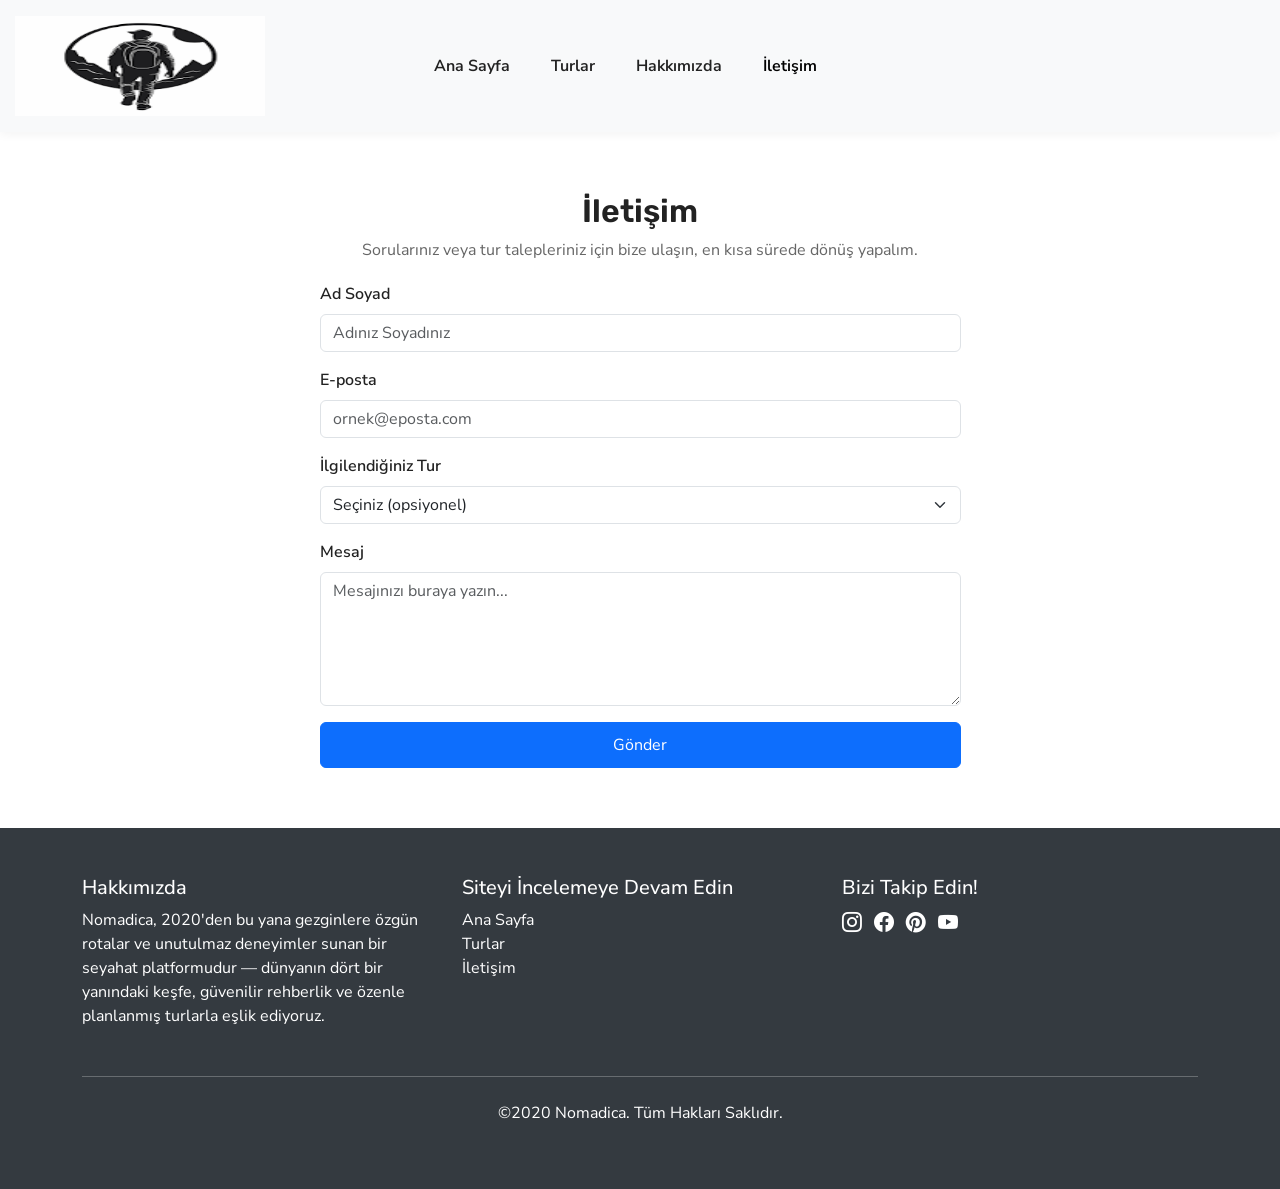
<file: contact.html>
<!DOCTYPE html>
<html lang="tr">
<head>
    <!-- Meta Tags and SEO -->
    <meta charset="UTF-8">
    <meta name="viewport" content="width=device-width, initial-scale=1.0">
    
    <!-- SEO -->
    <meta name="description" content="Nomadica ile iletişime geçin — sorularınız, tur talepleriniz ve önerileriniz için bize ulaşın.">
    <meta name="keywords" content="Nomadica iletişim, seyahat danışmanlığı, tur talebi, iletişim formu">
    <meta name="author" content="Nomadica">
    
    <!-- Open Graph -->
    <meta property="og:title" content="İletişim | Nomadica">
    <meta property="og:description" content="Nomadica ile iletişime geçin — sorularınız, tur talepleriniz ve önerileriniz için bize ulaşın.">
    <meta property="og:type" content="website">

    <!-- Title -->
    <title> İletişim | Nomadica </title>

    <!-- Website Icon -->
    <link rel="icon" href="images/nomadica-icon.png" type="image/png">

    <!-- Bootstrap CSS CDN -->
    <link rel="stylesheet" href="https://cdn.jsdelivr.net/npm/bootstrap@5.3.3/dist/css/bootstrap.min.css">

    <!-- Bootstrap Icons CDN -->
    <link rel="stylesheet" href="https://cdn.jsdelivr.net/npm/bootstrap-icons@1.11.3/font/bootstrap-icons.min.css">

    <!-- Bootstrap JS Bundle CDN -->
    <script src="https://cdn.jsdelivr.net/npm/bootstrap@5.3.3/dist/js/bootstrap.bundle.min.js"></script>

    <!-- Google Fonts - Nunito Sans eklendi, Oswald yerine kullanılıyor (daha ferah, yuvarlak bir font) -->
    <link rel="preconnect" href="https://fonts.googleapis.com">
    <link rel="preconnect" href="https://fonts.gstatic.com" crossorigin>
    <link href="https://fonts.googleapis.com/css2?family=Nunito+Sans:wght@400;600;700&family=Rubik:wght@400;500&display=swap" rel="stylesheet">

    <!-- External CSS Files -->
    <link rel="stylesheet" href="css/style.css">
    <link rel="stylesheet" href="css/layout.css">
    <link rel="stylesheet" href="css/components.css">
    <link rel="stylesheet" href="css/responsive.css">
</head>
<body>
    <!-- header & navigation bar -->
    <header class="site-header">
        <nav class="navbar navbar-expand-lg bg-body-tertiary">
            <div class="container-fluid">
                <a class="navbar-brand" href="#">
                    <img src="images/logo.png" alt="Nomadica Logo" width="250" height="100">
                </a>
                <button class="navbar-toggler" type="button" data-bs-toggle="collapse" data-bs-target="#navbarNavDropDown" aria-controls="navbarNavDropDown" aria-expanded="false" aria-label="Toggle navigation">
                        <span class="navbar-toggler-icon"></span>
                </button>
            </div>

            <div class="collapse navbar-collapse" id="navbarNavDropDown">
                <ul class="navbar-nav">
                    <li class="nav-item">
                        <a class="nav-link" href="index.html"> Ana Sayfa</a>
                    </li>
                    <li class="nav-item">
                        <a class="nav-link" href="tours.html"> Turlar </a>
                    </li>
                    <li class="nav-item">
                        <a class="nav-link" href="about.html"> Hakkımızda </a>
                    </li>
                    <li class="nav-item">
                        <a class="nav-link active" aria-current="page" href="contact.html"> İletişim </a>
                    </li>
                </ul>
            </div>
        </nav>
    </header>

    <!-- iletişim -->
    <main>
    <section class="contact-hero">
        <div class="container">
            <h1 class="contact-hero__title">İletişim</h1>
            <p class="contact-hero__text">Sorularınız veya tur talepleriniz için bize ulaşın, en kısa sürede dönüş yapalım.</p>

            <div class="row justify-content-center mt-2">
                <div class="col-md-7">
                    <form class="contact-form" action="https://formspree.io/f/mljelkkd" method="POST">
                        <input type="hidden" name="_next" value="contact.html?gonderildi=true">

                        <div class="mb-3">
                            <label for="contact-name" class="form-label">Ad Soyad</label>
                            <input type="text" id="contact-name" name="name" class="form-control" placeholder="Adınız Soyadınız" required>
                        </div>

                        <div class="mb-3">
                            <label for="contact-email" class="form-label">E-posta</label>
                            <input type="email" id="contact-email" name="email" class="form-control" placeholder="ornek@eposta.com" required>
                        </div>

                        <div class="mb-3">
                            <label for="contact-tour" class="form-label">İlgilendiğiniz Tur</label>
                            <select id="contact-tour" name="tour" class="form-select">
                                <option value="">Seçiniz (opsiyonel)</option>
                                <option value="Kaçkar Geçidi">Kaçkar Geçidi</option>
                                <option value="And Yaylaları">And Yaylaları</option>
                                <option value="Pamukkale Travertenleri">Pamukkale Travertenleri</option>
                                <option value="Norveç Fiyortları">Norveç Fiyortları</option>
                                <option value="İnka Yolu">İnka Yolu</option>
                                <option value="Serengeti Safarisi">Serengeti Safarisi</option>
                                <option value="Sahra Rotası">Sahra Rotası</option>
                                <option value="Kuzey Ormanları">Kuzey Ormanları</option>
                                <option value="Ha Long Körfezi">Ha Long Körfezi</option>
                                <option value="Kyoto Bambu Ormanı">Kyoto Bambu Ormanı</option>
                                <option value="Patagonya Yürüyüşü">Patagonya Yürüyüşü</option>
                            </select>
                        </div>

                        <div class="mb-3">
                            <label for="contact-message" class="form-label">Mesaj</label>
                            <textarea id="contact-message" name="message" class="form-control" rows="5" placeholder="Mesajınızı buraya yazın..." required></textarea>
                        </div>

                        <button type="submit" class="btn btn-primary">Gönder</button>
                    </form>
                </div>
            </div>
        </div>
    </section>
    </main>

    <!-- footer -->
     <footer>
        <div class="container">
            <div class="row">

                <div class="col-md-4 mb-3">
                    <h5>Hakkımızda</h5>
                    <p>Nomadica, 2020'den bu yana gezginlere özgün rotalar ve unutulmaz deneyimler sunan bir seyahat platformudur — dünyanın dört bir yanındaki keşfe, güvenilir rehberlik ve özenle planlanmış turlarla eşlik ediyoruz.</p>
                </div>

                <div class="col-md-4 mb-3">
                    <h5>Siteyi İncelemeye Devam Edin</h5>
                    <ul class="list-unstyled">
                        <li><a href="index.html" class="text-decoration-none">Ana Sayfa</a></li>
                        <li><a href="tours.html" class="text-decoration-none">Turlar</a></li>
                        <li><a href="contact.html" class="text-decoration-none">İletişim</a></li>
                    </ul>
                </div>

                <div class="col-md-4 mb-3">
                    <h5>Bizi Takip Edin!</h5>
                    <ul class="list-inline social-icons">
                        <li class="list-inline-item"><a href="#" aria-label="Instagram" class="text-white"><i class="bi bi-instagram"></i></a></li>
                        <li class="list-inline-item"><a href="#" aria-label="Facebook" class="text-white"><i class="bi bi-facebook"></i></a></li>
                        <li class="list-inline-item"><a href="#" aria-label="Pinterest" class="text-white"><i class="bi bi-pinterest"></i></a></li>
                        <li class="list-inline-item"><a href="#" aria-label="Youtube" class="text-white"><i class="bi bi-youtube"></i></a></li>
                    </ul>
                </div>

            </div>

            <hr class="mb-4">
            <p class="text-center">&copy;2020 Nomadica. Tüm Hakları Saklıdır.</p>
        </div>
    </footer>
</body>
</html>
</file>
<file: css/style.css>
:root{
    --color-bg-dark: #1a1a1a;
    --color-text-light: #fff;
    --color-text-dark: #222222;
    --color-text-muted: #666666;
    --color-border: #333333;
    --color-border-light: #eeeeee;
    --color-hover-bg: #f8f9fa;
    --card-footer-bg:#F3EFE4;

    --bg-main: #ffffff;
    --card-bg: #ffffff;
    --muted-bg: #f8f9fa;
    --border-color: var(--color-border-light);
    --hover-bg: var(--color-hover-bg);

    /* Font değişikliği: Oswald yerine Nunito Sans kullanıyoruz, çünkü Oswald dar ve dik bir font olduğu için uzun metinlerde gergin/sıkışık bir his veriyormuş, kullanıcı geri bildirimi üzerine daha ferah ve yuvarlak hatlı bir fontla değiştirdik. */
    --font-primary: 'Nunito Sans', sans-serif;
    --font-brand: 'Rubik', sans-serif;

    --transition-fast: 0.2s ease;
}

*,
*::before,
*::after{
    margin: 0;
    padding: 0;
    box-sizing: border-box;
}

html{
    background-color: var(--bg-main);
}

body{
    font-family: var(--font-primary);
    color: var(--color-text-dark);
    background-color: var(--bg-main);
    line-height: 1.5;
    transition: background-color var(--transition-fast), color var(--transition-fast);
    min-height: 100vh;
    display: flex;
    flex-direction: column;
}

main{
    flex: 1;
}

a{
    text-decoration: none;
    color: inherit;
    transition: color var(--transition-fast);
}

ul,ol {
    list-style: none;
    margin: 0;
    padding: 0;
}

button{
    cursor: pointer;
    border: none;
    background: none;
    font-family: inherit;
}

/* testimonials card */ 
.testimonials .card{
    border: none;
    box-shadow: 0px 2px 5px rgba(0, 0, 0, 0.1);
}

.testimonials .card-text{
    font-style: italic;
}

/* footer */ 
footer{
    background-color: #343a40;
    color: #fff;
    padding: 3rem 0;
}

.social-icons a{
    font-size: 1.25rem;
}
</file>
<file: css/layout.css>
/* header */
.site-header{
    background-color: var(--card-bg);
    box-shadow: 0 2px 10px rgba(0, 0, 0, 0.05);
    position: sticky;
    top: 0;
    z-index: 1000;
    transition: background-color var(--transition-fast);
}

.site-header .container-fluid{
    display:flex;
    justify-content:space-between;
    align-items:center;
    padding:3px 0;
}

.site-header nav.navbar{
    position: relative;
}

/* arama çubuğu bölümü, fon fotoğrafı ile */
.search-hero{
    position: relative;
    height: 480px;
    background-image: url("https://images.unsplash.com/photo-1499678329028-101435549a4e?auto=format&fit=crop&w=1600&q=80");
    background-size: cover;
    background-position: center;
}

/* fotoğrafın üzerine hafif karartma, kartı dikeyde ortalıyoruz */
.search-hero__overlay{
    position: absolute;
    inset: 0;
    background-color: rgba(0, 0, 0, 0.15);
    display: flex;
    align-items: center;
}

/* destinations */
.destinations{
    padding: 60px 0;
}
</file>
<file: css/components.css>
/* logo */
.navbar-brand{
    font-family: var(--font-brand);
    font-size: 1.5rem;
    font-weight: 700;
    color:var(--color-text-dark);
    display: flex;
    align-items: center;
    gap: 10px;
    margin-left:15px;
}

/* menu & hover */
.navbar-nav{
    display:flex;
    align-items:center;
    gap:25px;
}

.nav-link{
    font-weight: 650;
    font-size: 1rem;
    color:var(--color-text-dark);
    position: relative;
    padding: 5px 0;
    white-space: nowrap;
}

.nav-link:hover{
    color:var(--color-text-dark);
}

.nav-link::after{
    content: '';
    position: absolute;
    left: 0;
    bottom: 0;
    width: 0;
    height: 2px;
    background-color: var(--color-text-dark);
    transition: width 0.3s ease;
}

.nav-link:hover::after{
    width: 100%;
}

/* dropdown */
@media (min-width: 992px){
    #navbarNavDropDown{
        position: absolute;
        top: 50%;
        left: 50%;
        transform: translate(calc(-50% - 15px), -50%);   
        display: flex;
        align-items: center;
    }
}

/* arama çubuğu kartı, mavi-mor gradient */
.travel-search-card{
    background: linear-gradient(135deg, #4A6CF7, #7B2FF7);
    border-radius: 16px;
    padding: 28px 32px;
    max-width: 900px;
    margin: 0 auto;
    box-shadow: 0 20px 50px rgba(0, 0, 0, 0.3);
}

/* kart içindeki etiketler */
.travel-search-card label{
    color: #fff;
    font-weight: 600;
    font-size: 13px;
    margin-bottom: 6px;
    display: block;
}

/* kart içindeki inputlar */
.travel-search-card .form-control{
    background-color: #fff;
    border: none;
    border-radius: 8px;
}

/* ara butonu, yeşil */
.btn-search{
    background-color: #22C55E;
    color: #fff;
    font-weight: 700;
    letter-spacing: 0.5px;
    border-radius: 8px;
    height: 38px;
}

.btn-search:hover{
    background-color: #1CA750;
    color: #fff;
}

/* yolcu kutusuna tıklanabilir görünüm veriyoruz */
.passenger-display{
    cursor: pointer;
    display: flex;
    align-items: center;
    font-size: 13px;
    color: #222;
}

/* yolcu paneli, başta gizli, position relative olan kutunun altında açılacak */
.passenger-wrapper{
    position: relative;
}

.passenger-panel{
    display: none;
    position: absolute;
    top: 100%;
    left: 0;
    background-color: #fff;
    border-radius: 10px;
    padding: 16px;
    margin-top: 6px;
    width: 220px;
    box-shadow: 0 10px 30px rgba(0,0,0,0.25);
    z-index: 10;
}

/* panel açıkken görünsün diye JS'in ekleyeceği class */
.passenger-panel.active{
    display: block;
}

/* yetişkin/çocuk/oda satırları */
.passenger-row{
    display: flex;
    justify-content: space-between;
    align-items: center;
    margin-bottom: 12px;
    font-size: 13px;
    color: #222;
}

/* artır/azalt butonları */
.passenger-counter{
    display: flex;
    align-items: center;
    gap: 10px;
}

.passenger-counter button{
    width: 24px;
    height: 24px;
    border-radius: 50%;
    border: 1px solid #ccc;
    background-color: #f5f5f5;
    font-size: 14px;
}

/* paneli kapatma butonu */
.passenger-ok-btn{
    width: 100%;
    background-color: #4A6CF7;
    color: #fff;
    border-radius: 6px;
    padding: 6px 0;
    font-size: 13px;
    margin-top: 4px;
}

/* destination card */ 
.destination-card{
    border-radius: 10px;
    overflow: hidden;
    background-color: var(--bg-main);
    transition: transform var(--transition-fast);
}

.destination-card:hover{
    transform: translateY(-4px);
}

.destination-card__img{
    position: relative;
    aspect-ratio: 4 / 3;
    overflow: hidden;
}

.destination-card__img img{
    width: 100%;
    height: 100%;
    object-fit: cover;
}

.destination-card__badge{
    position: absolute;
    top: 14px;
    right: 14px;
    background-color: var(--bg-main);
    color: var(--color-text-dark);
    font-family: var(--font-primary);
    font-size: 0.8rem;
    font-weight: 600;
    padding: 4px 12px;
    border-radius: 20px;
    letter-spacing: 0.5px;
}

.destination-card__info{
    background-color: var(--card-footer-bg);
    padding: 20px;
}

.destination-card__info h3{
    font-family: var(--font-brand);
    font-size: 1.3rem;
    margin-bottom: 6px;
    color: var(--color-text-dark);
}

.destination-card__info p{
    font-family: var(--font-primary);
    font-size: 0.9rem;
    color: var(--color-text-muted);
    letter-spacing: 0.5px;
}

/* filter bar */ 
.filter-bar{
    display: flex;
    gap: 24px;
    padding: 20px;
    margin-bottom: 32px;
    background-color: var(--card-footer-bg);
    border-radius: 10px;
    flex-wrap: wrap
}

.filter-field{
    display: flex;
    flex-direction: column;
    min-width: 160px;
}

.filter-field label{
    font-size: 0.8rem;
    color: var(--color-text-muted);
    margin-bottom: 4px;
    font-weight: 600;
}

/* about */
.about-hero{
    padding: 60px 0;
}

.about-hero__eyebrow{
    display: block;
    text-transform: uppercase;
    letter-spacing: 1px;
    color: var(--color-text-muted);
    font-size: 0.85rem;
    margin-bottom: 8px;
}

.about-hero__title{
    font-family: var(--font-brand);
    font-size: 2rem;
    font-weight: 600;
    margin-bottom: 20px;
}

.about-hero__text{
    color: var(--color-text-muted);
    line-height: 2;
}

.about-hero__img{
    border-radius: 10px;
    box-shadow: 0 4px 20px rgba(0,0,0,0.1);
}

/* contact */
.contact-hero{
    padding: 60px 0;
}

.contact-hero__title{
    font-family: var(--font-brand);
    font-size: 2rem;
    font-weight: 600;
    text-align: center;
    margin-bottom: 8px;
}

.contact-hero__text{
    text-align: center;
    color: var(--color-text-muted);
    margin-bottom: 20px;
}

.contact-form label{
    font-weight: 600;
    color: var(--color-text-dark);
}

.contact-form .btn-primary{
    width: 100%;
    padding: 10px 0;
}
</file>
<file: css/responsive.css>
@media (max-width: 767px) {

    /* logo, mobilde kenara çok yapışık durmasın */
    .navbar-brand{
        margin-left: 8px;
    }

    /* arama çubuğu - mobilde daha yüksek fon, kart daha dar */
    .search-hero{
        height: 720px;
    }

    .travel-search-card{
        padding: 20px 22px;
    }

    /* destinations section - dar ekranda boşluk azalsın */
    .destinations{
        padding: 32px 0;
    }

    /* filter bar - dropdown'lar tam genişlik alıp alt alta dizilsin */
    .filter-bar{
        flex-direction: column;
        gap: 16px;
        padding: 16px;
    }

    .filter-field{
        min-width: 100%;
    }

    /* about hero - başlık boyutu küçük ekranda fazla büyük durmasın */
    .about-hero__title{
        font-size: 1.5rem;
    }

    .about-hero{
        padding: 32px 0;
    }

    /* contact hero - aynı mantık */
    .contact-hero__title{
        font-size: 1.5rem;
    }

    .contact-hero{
        padding: 32px 0;
    }
}
</file>
